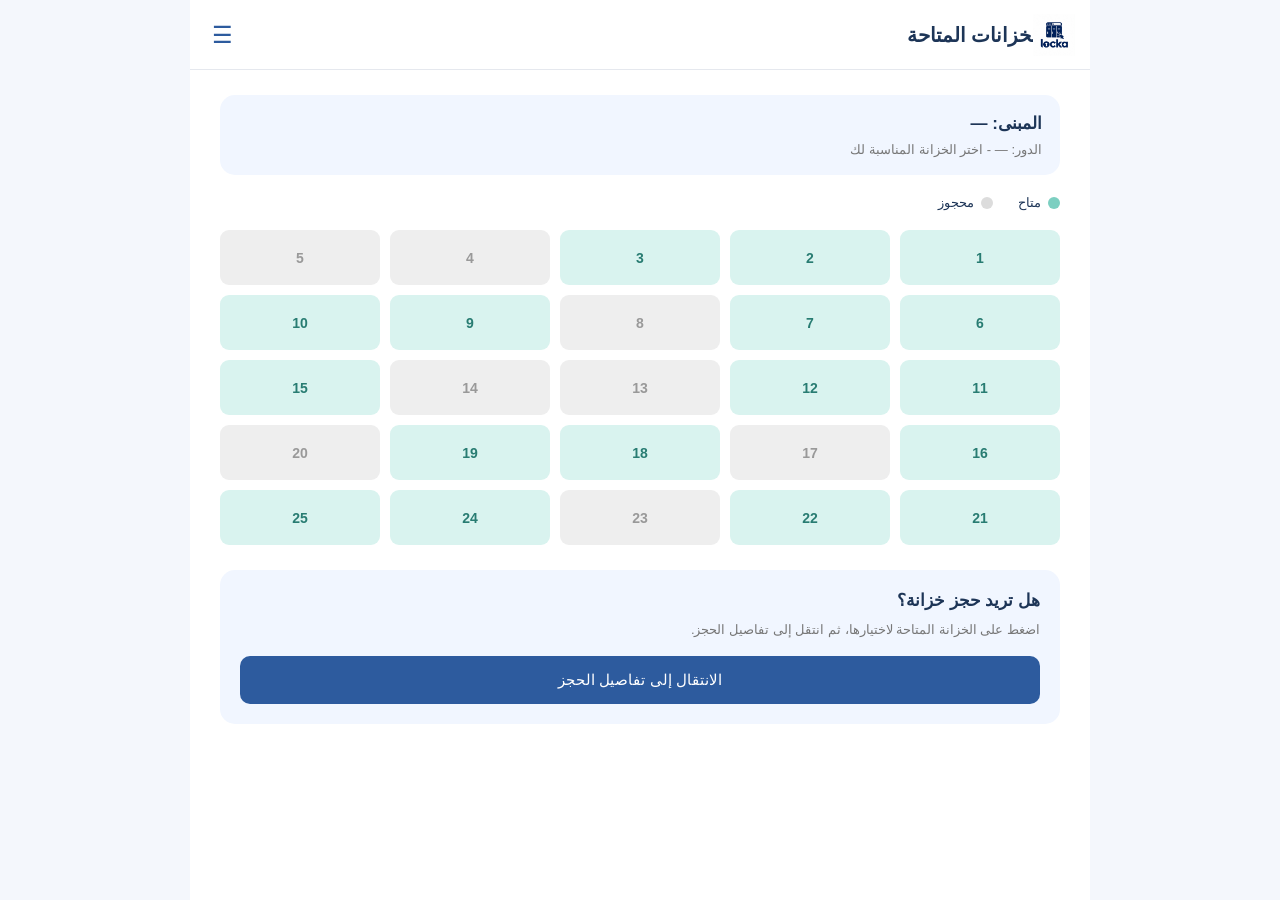
<file: index.html>
<!DOCTYPE html>
<html lang="ar" dir="rtl">

<head>
    <meta charset="UTF-8">
    <meta name="viewport" content="width=device-width, initial-scale=1.0">
    <title>الخزانات المتاحة</title>
    <link rel="stylesheet" href="style.css">
</head>

<body>

<div class="app">

    <header class="header">

        <!-- اللوقو -->
        <img src="e5c085fd-15d1-4d6d-a512-0117aad22fb9.jpeg"
             class="logo"
             alt="Locka">

        <!-- القائمة -->
        <button class="menu-button" id="menuButton">☰</button>

        <div class="menu-dropdown" id="menuDropdown">

            <a href="index.html">
                ⌂ الرئيسية
            </a>

            <a href="booking-details.html">
                ▣ حجوزاتي
            </a>

            <a href="#">
                ♧ التنبيهات
            </a>

            <a href="#">
                ♙ حسابي
            </a>

        </div>

        <!-- زر الرجوع -->
        <a href="javascript:history.back()" class="back">
            ‹
        </a>

        <h1>
            الخزانات المتاحة
        </h1>

    </header>


    <main class="content">

        <!-- المبنى والدور سيتم تحديدهم من المستخدم لاحقًا -->
        <div class="location-box">

            <h2>
                المبنى:
                <span id="buildingName">—</span>
            </h2>

            <p>
                الدور:
                <span id="floorName">—</span>
                - اختر الخزانة المناسبة لك
            </p>

        </div>


        <!-- توضيح الألوان -->
        <div class="legend">

            <div class="legend-item">

                <span class="dot available-dot"></span>

                متاح

            </div>


            <div class="legend-item">

                <span class="dot reserved-dot"></span>

                محجوز

            </div>

        </div>


        <!-- الخزانات -->
        <div class="lockers">

            <button class="locker available"
                    data-locker="1">
                1
            </button>

            <button class="locker available"
                    data-locker="2">
                2
            </button>

            <button class="locker available"
                    data-locker="3">
                3
            </button>

            <button class="locker reserved"
                    disabled>
                4
            </button>

            <button class="locker reserved"
                    disabled>
                5
            </button>


            <button class="locker available"
                    data-locker="6">
                6
            </button>

            <button class="locker available"
                    data-locker="7">
                7
            </button>

            <button class="locker reserved"
                    disabled>
                8
            </button>

            <button class="locker available"
                    data-locker="9">
                9
            </button>

            <button class="locker available"
                    data-locker="10">
                10
            </button>


            <button class="locker available"
                    data-locker="11">
                11
            </button>

            <button class="locker available"
                    data-locker="12">
                12
            </button>

            <button class="locker reserved"
                    disabled>
                13
            </button>

            <button class="locker reserved"
                    disabled>
                14
            </button>

            <button class="locker available"
                    data-locker="15">
                15
            </button>


            <button class="locker available"
                    data-locker="16">
                16
            </button>

            <button class="locker reserved"
                    disabled>
                17
            </button>

            <button class="locker available"
                    data-locker="18">
                18
            </button>

            <button class="locker available"
                    data-locker="19">
                19
            </button>

            <button class="locker reserved"
                    disabled>
                20
            </button>


            <button class="locker available"
                    data-locker="21">
                21
            </button>

            <button class="locker available"
                    data-locker="22">
                22
            </button>

            <button class="locker reserved"
                    disabled>
                23
            </button>

            <button class="locker available"
                    data-locker="24">
                24
            </button>

            <button class="locker available"
                    data-locker="25">
                25
            </button>

        </div>


        <!-- الحجز -->
        <div class="booking-card">

            <h3 id="selectedText">
                هل تريد حجز خزانة؟
            </h3>

            <p id="bookingHint">
                اضغط على الخزانة المتاحة لاختيارها،
                ثم انتقل إلى تفاصيل الحجز.
            </p>


            <a href="booking-details.html"
               class="main-button"
               id="continueButton">

                الانتقال إلى تفاصيل الحجز

            </a>

        </div>

    </main>

</div>


<script>

/* =========================
   قراءة المبنى والدور
========================= */

const buildingName =
    localStorage.getItem("buildingName");

const floorName =
    localStorage.getItem("floorName");


if (buildingName) {

    document.getElementById("buildingName").textContent =
        buildingName;

}


if (floorName) {

    document.getElementById("floorName").textContent =
        floorName;

}


/* =========================
   اختيار الخزانة
========================= */

const lockers =
    document.querySelectorAll(".locker.available");


const selectedText =
    document.getElementById("selectedText");


const bookingHint =
    document.getElementById("bookingHint");


const continueButton =
    document.getElementById("continueButton");


lockers.forEach(function(locker) {

    locker.addEventListener("click", function() {

        lockers.forEach(function(item) {

            item.classList.remove("selected");

        });


        locker.classList.add("selected");


        const lockerNumber =
            locker.getAttribute("data-locker");


        localStorage.setItem(
            "selectedLocker",
            lockerNumber
        );


        selectedText.textContent =
            "تم اختيار الخزانة رقم " +
            lockerNumber;


        bookingHint.textContent =
            "يمكنك الآن الانتقال إلى تفاصيل الحجز واختيار التاريخ والوقت.";

    });

});


/* =========================
   زر تفاصيل الحجز
========================= */

continueButton.addEventListener(
    "click",
    function(event) {

        const selectedLocker =
            localStorage.getItem("selectedLocker");


        if (!selectedLocker) {

            event.preventDefault();

            alert(
                "فضلاً اختاري خزانة متاحة أولاً."
            );

        }

    }
);


/* =========================
   القائمة ☰
========================= */

const menuButton =
    document.getElementById("menuButton");


const menuDropdown =
    document.getElementById("menuDropdown");


menuButton.addEventListener(
    "click",
    function() {

        menuDropdown.classList.toggle("open");

    }
);

</script>

</body>

</html>
</file>
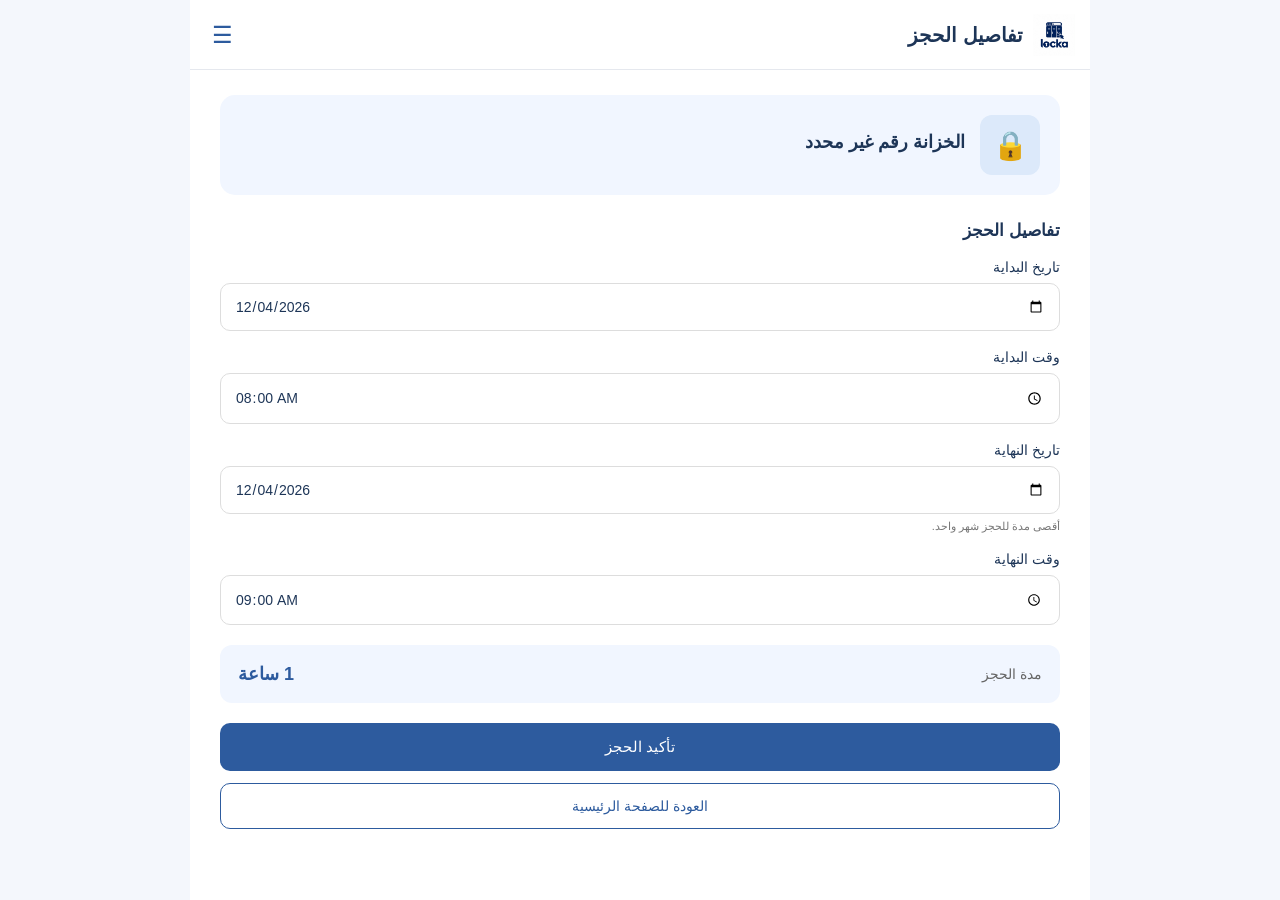
<file: booking-details.html>
<!DOCTYPE html>
<html lang="ar" dir="rtl">
<head>
    <meta charset="UTF-8">
    <meta name="viewport" content="width=device-width, initial-scale=1.0">
    <title>تفاصيل الحجز</title>
    <link rel="stylesheet" href="style.css">
</head>
<body>
<div class="app">
    <header class="header">
        <!-- الشعار -->
        <img src="e5c085fd-15d1-4d6d-a512-0117aad22fb9.jpeg"
             class="logo"
             alt="Locka">
        <!-- القائمة -->
        <button class="menu-button" id="menuButton">☰</button>
        <div class="menu-dropdown" id="menuDropdown">
            <a href="index.html">⌂ الرئيسية</a>
            <a href="booking-details.html">▣ حجوزاتي</a>
            <a href="#">♧ التنبيهات</a>
            <a href="#">♙ حسابي</a>
        </div>
        <!-- زر الرجوع -->
        <a href="javascript:history.back()" class="back">←</a>
        <h1>تفاصيل الحجز</h1>
    </header>
    <main class="content">
        <!-- معلومات الخزانة -->
        <div class="locker-info-card">
            <div class="locker-icon">
                🔒
            </div>
            <div>
                <h2>
                    الخزانة رقم
                    <span id="lockerNumber">-</span>
                </h2>
            </div>
        </div>
        <h3 class="section-title">
            تفاصيل الحجز
        </h3>
        <!-- نموذج الحجز -->
        <div class="booking-form">
            <div class="form-group">
                <label for="startDate">تاريخ البداية</label>
                <input type="date" id="startDate" required>
            </div>
            <div class="form-group">
                <label for="startTime">وقت البداية</label>
                <input type="time" id="startTime" required>
            </div>
            <div class="form-group">
                <label for="endDate">تاريخ النهاية</label>
                <input type="date" id="endDate" required>
                <small>أقصى مدة للحجز شهر واحد.</small>
            </div>
            <div class="form-group">
                <label for="endTime">وقت النهاية</label>
                <input type="time" id="endTime" required>
            </div>
        </div>
        <!-- مدة الحجز -->
        <div class="price-card">
            <span>مدة الحجز</span>
            <strong id="durationText">—</strong>
        </div>
        <!-- تأكيد الحجز -->
        <button type="button"
                class="main-button confirm"
                id="confirmButton">
            تأكيد الحجز
        </button>
        <!-- العودة للرئيسية -->
        <a href="index.html"
           class="back-home-button">
            العودة للصفحة الرئيسية
        </a>
    </main>
</div>
<script>
const selectedLocker =
    localStorage.getItem("selectedLocker");
const lockerNumber =
    document.getElementById("lockerNumber");
if (selectedLocker) {
    lockerNumber.textContent = selectedLocker;
} else {
    lockerNumber.textContent = "غير محدد";
}
const startDate =
    document.getElementById("startDate");
const endDate =
    document.getElementById("endDate");
const startTime =
    document.getElementById("startTime");
const endTime =
    document.getElementById("endTime");
const durationText =
    document.getElementById("durationText");
const today =
    new Date();
function formatDate(date) {
    const year =
        date.getFullYear();
    const month =
        String(date.getMonth() + 1)
        .padStart(2, "0");
    const day =
        String(date.getDate())
        .padStart(2, "0");
    return year +
        "-" +
        month +
        "-" +
        day;
}
function addOneMonth(dateString) {
    const parts =
        dateString.split("-");
    const year =
        Number(parts[0]);
    const month =
        Number(parts[1]);
    const day =
        Number(parts[2]);
    const lastDayNextMonth =
        new Date(
            year,
            month + 1,
            0
        ).getDate();
    const finalDay =
        Math.min(
            day,
            lastDayNextMonth
        );
    return year +
        "-" +
        String(month + 1).padStart(2, "0") +
        "-" +
        String(finalDay).padStart(2, "0");
}
startDate.min =
    formatDate(today);
startDate.value =
    formatDate(today);
startTime.value =
    "08:00";
endTime.value =
    "09:00";
function updateEndDate() {
    if (!startDate.value) {
        return;
    }
    endDate.min =
        startDate.value;
    endDate.max =
        addOneMonth(startDate.value);
    if (
        !endDate.value ||
        endDate.value < endDate.min ||
        endDate.value > endDate.max
    ) {
        endDate.value =
            startDate.value;
    }
    calculateDuration();
}
function calculateDuration() {
    if (
        !startDate.value ||
        !endDate.value ||
        !startTime.value ||
        !endTime.value
    ) {
        durationText.textContent = "—";
        return;
    }
    const start =
        new Date(
            startDate.value +
            "T" +
            startTime.value
        );
    const end =
        new Date(
            endDate.value +
            "T" +
            endTime.value
        );
    const difference =
        end - start;
    if (difference <= 0) {
        durationText.textContent =
            "تحققي من التاريخ والوقت";
        return;
    }
    const totalHours =
        Math.round(
            difference / 3600000
        );
    const days =
        Math.floor(
            totalHours / 24
        );
    const hours =
        totalHours % 24;
    if (days > 0 && hours > 0) {
        durationText.textContent =
            days +
            " يوم و " +
            hours +
            " ساعة";
    } else if (days > 0) {
        durationText.textContent =
            days +
            " يوم";
    } else {
        durationText.textContent =
            hours +
            " ساعة";
    }
}
startDate.addEventListener(
    "change",
    updateEndDate
);
endDate.addEventListener(
    "change",
    calculateDuration
);
startTime.addEventListener(
    "change",
    calculateDuration
);
endTime.addEventListener(
    "change",
    calculateDuration
);
updateEndDate();
document
    .getElementById("confirmButton")
    .addEventListener(
        "click",
        function() {
            if (!selectedLocker) {
                alert(
                    "فضلاً ارجعي للصفحة الرئيسية واختاري خزانة متاحة أولاً."
                );
                return;
            }
            if (
                !startDate.value ||
                !endDate.value ||
                !startTime.value ||
                !endTime.value
            ) {
                alert(
                    "فضلاً أدخلي جميع تفاصيل الحجز."
                );
                return;
            }
            const maximumDate =
                addOneMonth(
                    startDate.value
                );
            if (
                endDate.value >
                maximumDate
            ) {
                alert(
                    "أقصى مدة للحجز هي شهر واحد."
                );
                return;
            }
            const start =
                new Date(
                    startDate.value +
                    "T" +
                    startTime.value
                );
            const end =
                new Date(
                    endDate.value +
                    "T" +
                    endTime.value
                );
            if (end <= start) {
                alert(
                    "وقت النهاية يجب أن يكون بعد وقت البداية."
                );
                return;
            }
            alert(
                "✅ تم تأكيد الحجز بنجاح!\n\n" +
                "تم حجز الخزانة رقم " +
                selectedLocker +
                "."
            );
        }
    );
/* القائمة */
const menuButton =
    document.getElementById("menuButton");
const menuDropdown =
    document.getElementById("menuDropdown");
menuButton.addEventListener(
    "click",
    function() {
        menuDropdown.classList.toggle(
            "open"
        );
    }
);
</script>
</body>
</html>
</file>
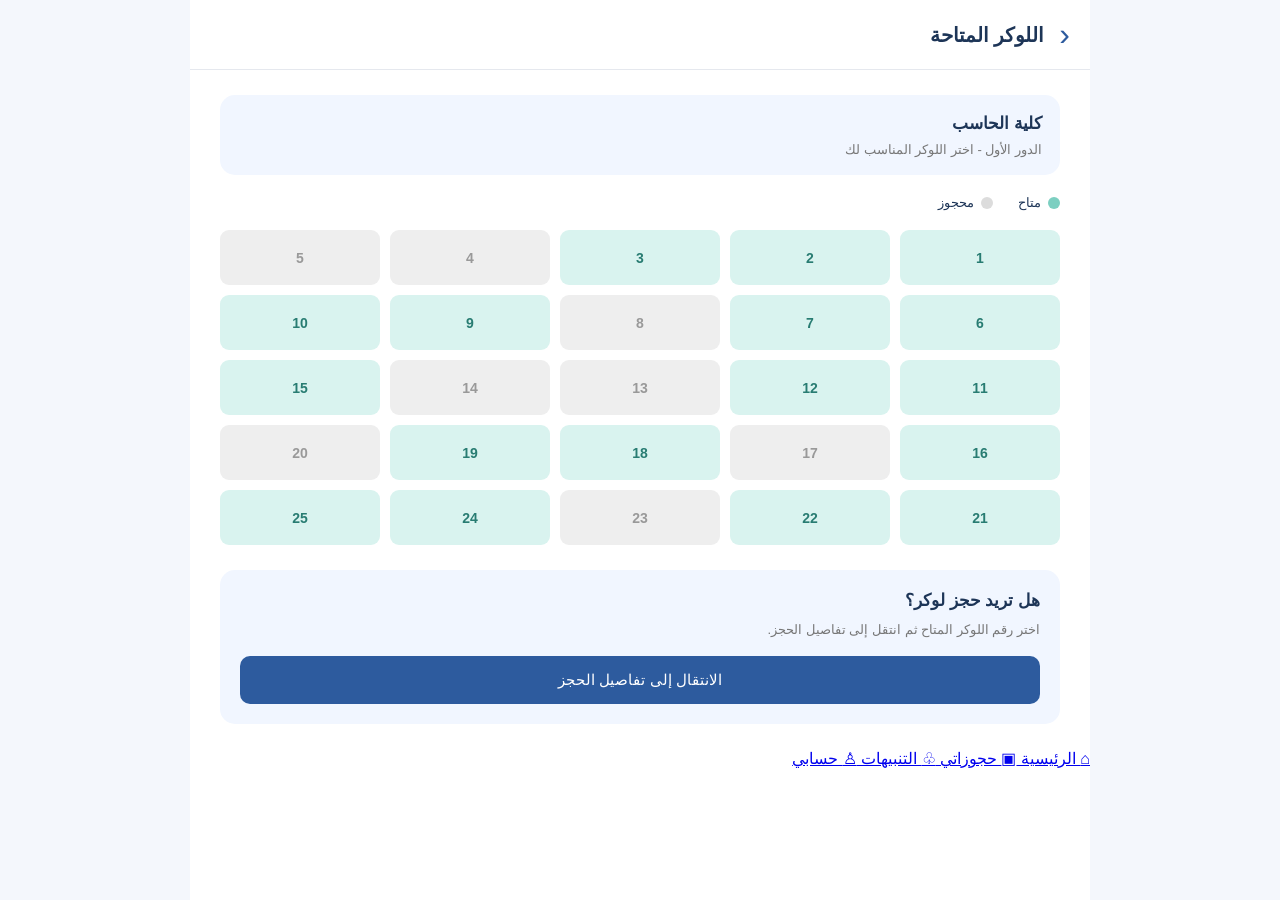
<file: lockers.html>
<!DOCTYPE html>
<html lang="ar" dir="rtl">

<head>
    <meta charset="UTF-8">
    <meta name="viewport" content="width=device-width, initial-scale=1.0">
    <title>اللوكر المتاحة</title>

    <link rel="stylesheet" href="style.css">
</head>

<body>

    <div class="app">

        <!-- Header -->
        <header class="header">
            <a href="#" class="back">‹</a>
            <h1>اللوكر المتاحة</h1>
        </header>

        <!-- Content -->
        <main class="content">

            <div class="location-box">
                <h2>كلية الحاسب</h2>
                <p>الدور الأول - اختر اللوكر المناسب لك</p>
            </div>

            <!-- الحالات -->
            <div class="legend">

                <div class="legend-item">
                    <span class="dot available-dot"></span>
                    متاح
                </div>

                <div class="legend-item">
                    <span class="dot reserved-dot"></span>
                    محجوز
                </div>

            </div>

            <!-- Lockers -->
            <div class="lockers">

                <div class="locker available">1</div>
                <div class="locker available">2</div>
                <div class="locker available">3</div>
                <div class="locker reserved">4</div>
                <div class="locker reserved">5</div>

                <div class="locker available">6</div>
                <div class="locker available">7</div>
                <div class="locker reserved">8</div>
                <div class="locker available">9</div>
                <div class="locker available">10</div>

                <div class="locker available">11</div>
                <div class="locker available">12</div>
                <div class="locker reserved">13</div>
                <div class="locker reserved">14</div>
                <div class="locker available">15</div>

                <div class="locker available">16</div>
                <div class="locker reserved">17</div>
                <div class="locker available">18</div>
                <div class="locker available">19</div>
                <div class="locker reserved">20</div>

                <div class="locker available">21</div>
                <div class="locker available">22</div>
                <div class="locker reserved">23</div>
                <div class="locker available">24</div>
                <div class="locker available">25</div>

            </div>

            <!-- اختيار اللوكر -->
            <div class="booking-card">

                <h3>هل تريد حجز لوكر؟</h3>

                <p>
                    اختر رقم اللوكر المتاح ثم انتقل إلى تفاصيل الحجز.
                </p>

                <a href="booking-details.html" class="main-button">
                    الانتقال إلى تفاصيل الحجز
                </a>

            </div>

        </main>

        <!-- Bottom Navigation -->
        <nav class="bottom-nav">

            <a href="#" class="nav-item active">
                <span>⌂</span>
                الرئيسية
            </a>

            <a href="#" class="nav-item">
                <span>▣</span>
                حجوزاتي
            </a>

            <a href="#" class="nav-item">
                <span>♧</span>
                التنبيهات
            </a>

            <a href="#" class="nav-item">
                <span>♙</span>
                حسابي
            </a>

        </nav>

    </div>

</body>
</html>
</file>
<file: style.css>
* {
    box-sizing: border-box;
    margin: 0;
    padding: 0;
    font-family: Arial, sans-serif;
}

body {
    background: #f4f7fc;
    color: #1d3557;
}

.app {
    width: 90%;
    max-width: 900px;
    min-height: 100vh;
    margin: auto;
    background: white;
    padding-bottom: 30px;
}


/* =========================
   HEADER
========================= */

.header {
    height: 70px;
    padding: 0 20px;
    display: flex;
    align-items: center;
    gap: 15px;
    border-bottom: 1px solid #e5e8ee;
    position: relative;
}

.header h1 {
    font-size: 20px;
}

.back {
    text-decoration: none;
    color: #2d5b9e;
    font-size: 32px;
}


/* =========================
   LOGO
========================= */

.logo {
    width: 42px;
    height: 42px;
    object-fit: contain;
    position: absolute;
    right: 15px;
    top: 14px;
}


/* =========================
   MENU
========================= */

.menu-button {
    position: absolute;
    left: 15px;
    top: 18px;
    width: 34px;
    height: 34px;
    border: none;
    background: transparent;
    color: #2d5b9e;
    font-size: 23px;
    cursor: pointer;
    z-index: 20;
}

.menu-dropdown {
    display: none;
    position: absolute;
    left: 12px;
    top: 58px;
    width: 190px;
    background: white;
    border-radius: 12px;
    box-shadow: 0 5px 20px rgba(0, 0, 0, 0.12);
    border: 1px solid #e5e8ee;
    overflow: hidden;
    z-index: 30;
}

.menu-dropdown.open {
    display: block;
}

.menu-dropdown a {
    display: block;
    padding: 13px 16px;
    text-decoration: none;
    color: #1d3557;
    font-size: 14px;
    border-bottom: 1px solid #f0f0f0;
}

.menu-dropdown a:last-child {
    border-bottom: none;
}

.menu-dropdown a:hover {
    background: #f1f6ff;
}


/* =========================
   CONTENT
========================= */

.content {
    padding: 25px 30px;
}


/* =========================
   LOCATION
========================= */

.location-box {
    background: #f1f6ff;
    border-radius: 15px;
    padding: 18px;
    margin-bottom: 20px;
}

.location-box h2 {
    font-size: 17px;
    margin-bottom: 8px;
}

.location-box p {
    color: #777;
    font-size: 13px;
}


/* =========================
   LEGEND
========================= */

.legend {
    display: flex;
    gap: 25px;
    margin-bottom: 20px;
}

.legend-item {
    display: flex;
    align-items: center;
    gap: 7px;
    font-size: 13px;
}

.dot {
    width: 12px;
    height: 12px;
    border-radius: 50%;
}

.available-dot {
    background: #7ccfc1;
}

.reserved-dot {
    background: #dcdcdc;
}


/* =========================
   LOCKERS
========================= */

.lockers {
    display: grid;
    grid-template-columns: repeat(5, 1fr);
    gap: 10px;
}

.locker {
    height: 55px;
    border-radius: 9px;
    display: flex;
    align-items: center;
    justify-content: center;
    font-weight: bold;
    font-size: 14px;
    border: none;
    padding: 0;
    font-family: Arial, sans-serif;
}

.locker.available {
    background: #d9f3ef;
    color: #287c72;
    cursor: pointer;
}

.locker.available:hover {
    transform: translateY(-2px);
    box-shadow: 0 4px 10px rgba(45, 91, 158, 0.15);
}

.locker.available.selected {
    background: #2d5b9e;
    color: white;
    box-shadow: 0 0 0 3px #dce9fa;
}

.locker.reserved {
    background: #eeeeee;
    color: #999;
    cursor: not-allowed;
}


/* =========================
   BOOKING CARD
========================= */

.booking-card {
    margin-top: 25px;
    background: #f1f6ff;
    padding: 20px;
    border-radius: 15px;
}

.booking-card h3 {
    font-size: 17px;
    margin-bottom: 8px;
}

.booking-card p {
    color: #777;
    font-size: 13px;
    line-height: 1.7;
    margin-bottom: 15px;
}

.main-button {
    display: block;
    width: 100%;
    text-align: center;
    text-decoration: none;
    background: #2d5b9e;
    color: white;
    padding: 15px;
    border-radius: 10px;
    font-size: 15px;
    border: none;
    cursor: pointer;
}

.main-button:hover {
    background: #234a82;
}


/* =========================
   LOCKER INFO
========================= */

.locker-info-card {
    background: #f1f6ff;
    border-radius: 15px;
    padding: 20px;
    display: flex;
    align-items: center;
    gap: 15px;
    margin-bottom: 25px;
}

.locker-icon {
    width: 60px;
    height: 60px;
    border-radius: 12px;
    background: #dce9fa;
    display: flex;
    align-items: center;
    justify-content: center;
    font-size: 28px;
}

.locker-info-card h2 {
    font-size: 18px;
    margin-bottom: 7px;
}

.locker-info-card p {
    color: #777;
    font-size: 13px;
    margin-top: 3px;
}


/* =========================
   DETAILS
========================= */

.section-title {
    font-size: 17px;
    margin-bottom: 15px;
}

.details-card {
    border: 1px solid #e5e8ee;
    border-radius: 15px;
    overflow: hidden;
}

.detail-row {
    display: flex;
    justify-content: space-between;
    padding: 16px;
    border-bottom: 1px solid #eeeeee;
    font-size: 13px;
}

.detail-row:last-child {
    border-bottom: none;
}

.detail-row span {
    color: #777;
}

.detail-row strong {
    color: #1d3557;
}


/* =========================
   FORM
========================= */

.form-group {
    margin-top: 25px;
}

.form-group label {
    display: block;
    font-size: 14px;
    margin-bottom: 8px;
}

.form-group select,
.form-group input {
    width: 100%;
    padding: 14px;
    border: 1px solid #ddd;
    border-radius: 10px;
    background: white;
    font-size: 14px;
    color: #1d3557;
    font-family: Arial, sans-serif;
}

.form-group input:focus,
.form-group select:focus {
    outline: none;
    border-color: #2d5b9e;
    box-shadow: 0 0 0 2px #dce9fa;
}

.form-group small {
    display: block;
    color: #777;
    font-size: 11px;
    margin-top: 6px;
}

.booking-form .form-group {
    margin-top: 18px;
}


/* =========================
   PRICE
========================= */

.price-card {
    margin-top: 20px;
    padding: 18px;
    background: #f1f6ff;
    border-radius: 12px;
    display: flex;
    justify-content: space-between;
    align-items: center;
}

.price-card span {
    color: #666;
    font-size: 14px;
}

.price-card strong {
    color: #2d5b9e;
    font-size: 18px;
}

.confirm {
    margin-top: 20px;
}


/* =========================
   BACK HOME BUTTON
========================= */

.back-home-button {
    display: block;
    width: 100%;
    text-align: center;
    text-decoration: none;
    color: #2d5b9e;
    background: white;
    border: 1px solid #2d5b9e;
    padding: 14px;
    border-radius: 10px;
    font-size: 14px;
    margin-top: 12px;
}

.back-home-button:hover {
    background: #f1f6ff;
}


/* =========================
   MOBILE
========================= */

@media (max-width: 600px) {

    .app {
        width: 100%;
    }

    .content {
        padding: 25px 20px;
    }

    .logo {
        width: 38px;
        height: 38px;
        right: 12px;
        top: 16px;
    }

    .menu-button {
        left: 10px;
        top: 18px;
    }

    .menu-dropdown {
        left: 10px;
        top: 58px;
        width: 185px;
    }

}
</file>
